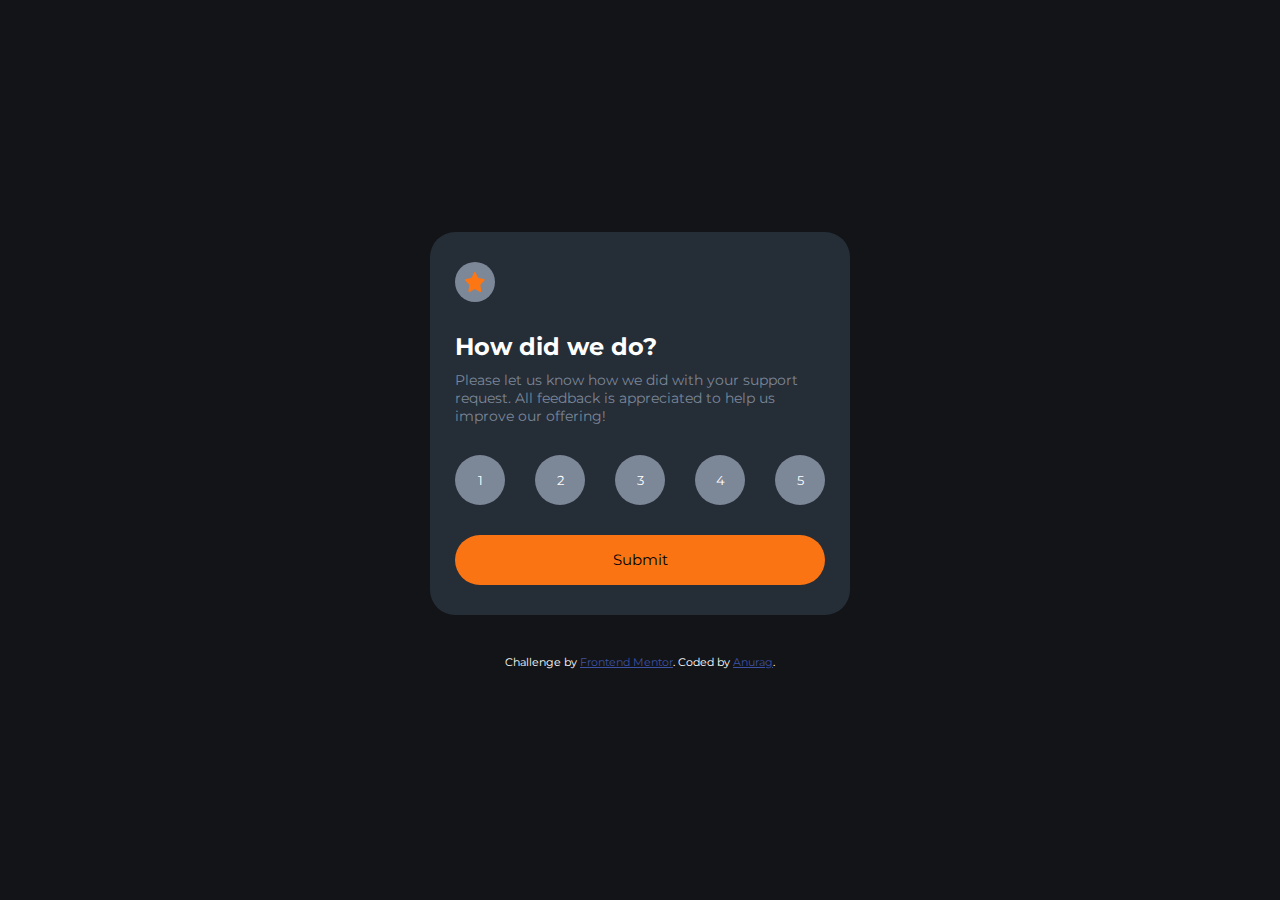
<file: index.html>
<!DOCTYPE html>
<html lang="en">
  <head>
    <meta charset="UTF-8" />
    <meta name="viewport" content="width=device-width, initial-scale=1.0" />
    <!-- displays site properly based on user's device -->

    <link
      rel="icon"
      type="image/png"
      sizes="32x32"
      href="./images/favicon-32x32.png"
    />
    <link rel="stylesheet" href="./style.css" />

    <title>Frontend Mentor | Interactive rating component</title>

    <!-- Feel free to remove these styles or customise in your own stylesheet 👍 -->
    <style>
      .attribution {
        font-size: 11px;
        text-align: center;
      }
      .attribution a {
        color: hsl(228, 45%, 44%);
      }
    </style>
  </head>
  <body>
    <!-- Rating state start -->
    <div class="container">
      <div class="img">
        <img src="./images/icon-star.svg" alt="" />
      </div>

      <div class="text">
        <h2>How did we do?</h2>

        <p>
          Please let us know how we did with your support request. All feedback
          is appreciated to help us improve our offering!
        </p>
      </div>

      <ul>
        <li><button class="btn-num">1</button></li>
        <li><button class="btn-num">2</button></li>
        <li><button class="btn-num">3</button></li>
        <li><button class="btn-num">4</button></li>
        <li><button class="btn-num">5</button></li>
      </ul>

      <button class="submit-btn">Submit</button>
    </div>

    <!-- Rating state end -->

    <!-- Thank you state start -->
    <div class="container2 hidden">
      <div class="imgbox">
        <img src="./images/illustration-thank-you.svg" alt="" />
      </div>
      <div class="rating">
        <p>You selected <span class="num"></span> out of 5</p>
      </div>

      <div class="text center">
        <h2>Thank you!</h2>
        <p>
          We appreciate you taking the time to give a rating. If you ever need
          more support, don’t hesitate to get in touch!
        </p>
      </div>
    </div>

    <!-- Thank you state end -->

    <div class="attribution">
      Challenge by
      <a href="https://www.frontendmentor.io?ref=challenge" target="_blank"
        >Frontend Mentor</a
      >. Coded by <a href="#">Anurag</a>.
    </div>

    <script src="./script.js"></script>
  </body>
</html>
</file>
<file: style.css>
@import url("https://fonts.googleapis.com/css2?family=Fraunces:opsz,wght@9..144,700&family=Hanken+Grotesk:wght@700&family=Montserrat:wght@700&family=Overpass:wght@700&display=swap");

* {
  margin: 0;
  padding: 0;
  box-sizing: border-box;
  font-family: "Montserrat";
}

body {
  background: hsl(216, 12%, 8%);
  display: flex;
  flex-direction: column;
  justify-content: center;
  align-items: center;
  width: 100%;
  min-height: 100vh;
}

.container {
  background: hsl(213, 19%, 18%);
  width: 420px;
  display: flex;
  flex-direction: column;
  padding: 30px 25px;
  gap: 30px;
  border-radius: 25px;
}

.container .img {
  background: hsl(216, 12%, 54%);
  width: 40px;
  height: 40px;
  border-radius: 50%;
  display: flex;
  justify-content: center;
  align-items: center;
  cursor: pointer;
}

.container img {
  height: 20px;
  width: 20px;
}

.container .text {
  display: flex;
  flex-direction: column;
  gap: 10px;
}

.container .text h2 {
  color: #fff;
}

.container .text p {
  font-size: 14px;
  color: hsl(216, 12%, 54%);
}

.container ul {
  list-style: none;
  display: flex;
  gap: 30px;
  justify-content: space-between;
}

.container ul li button {
  border: none;
  outline: none;
  background: hsl(216, 12%, 54%);
  height: 50px;
  width: 50px;
  border-radius: 50%;
  display: flex;
  justify-content: center;
  align-items: center;
  cursor: pointer;
  color: #fff;
}

.container ul li button:hover {
  background-color: hsl(25, 97%, 53%);
  color: #fff;
}

.container ul li button:focus {
  background-color: #d2d2d2;
  color: hsl(0, 0%, 100%);
}

.container .submit-btn {
  height: 50px;
  font-size: 15px;
  background: hsl(25, 97%, 53%);
  border: none;
  outline: none;
  border-radius: 40px;
  cursor: pointer;
}

.container button:hover {
  background: #fff;
  color: hsl(25, 97%, 53%);
}

.hidden {
  display: none;
}

.container .imgbox {
  text-align: center;
}

.container .imgbox img {
  height: 100px;
  width: 150px;
}

.container .rating {
  margin: 0 auto;
}

.container .rating p {
  color: hsl(25, 97%, 53%);
  background-color: hsl(216, 12%, 54%);
  width: fit-content;
  padding: 4px 10px;
  border-radius: 40px;
  font-size: 14px;
}

.container .center {
  text-align: center;
}

.attribution {
  margin-top: 40px;
  color: #fff;
}
</file>
